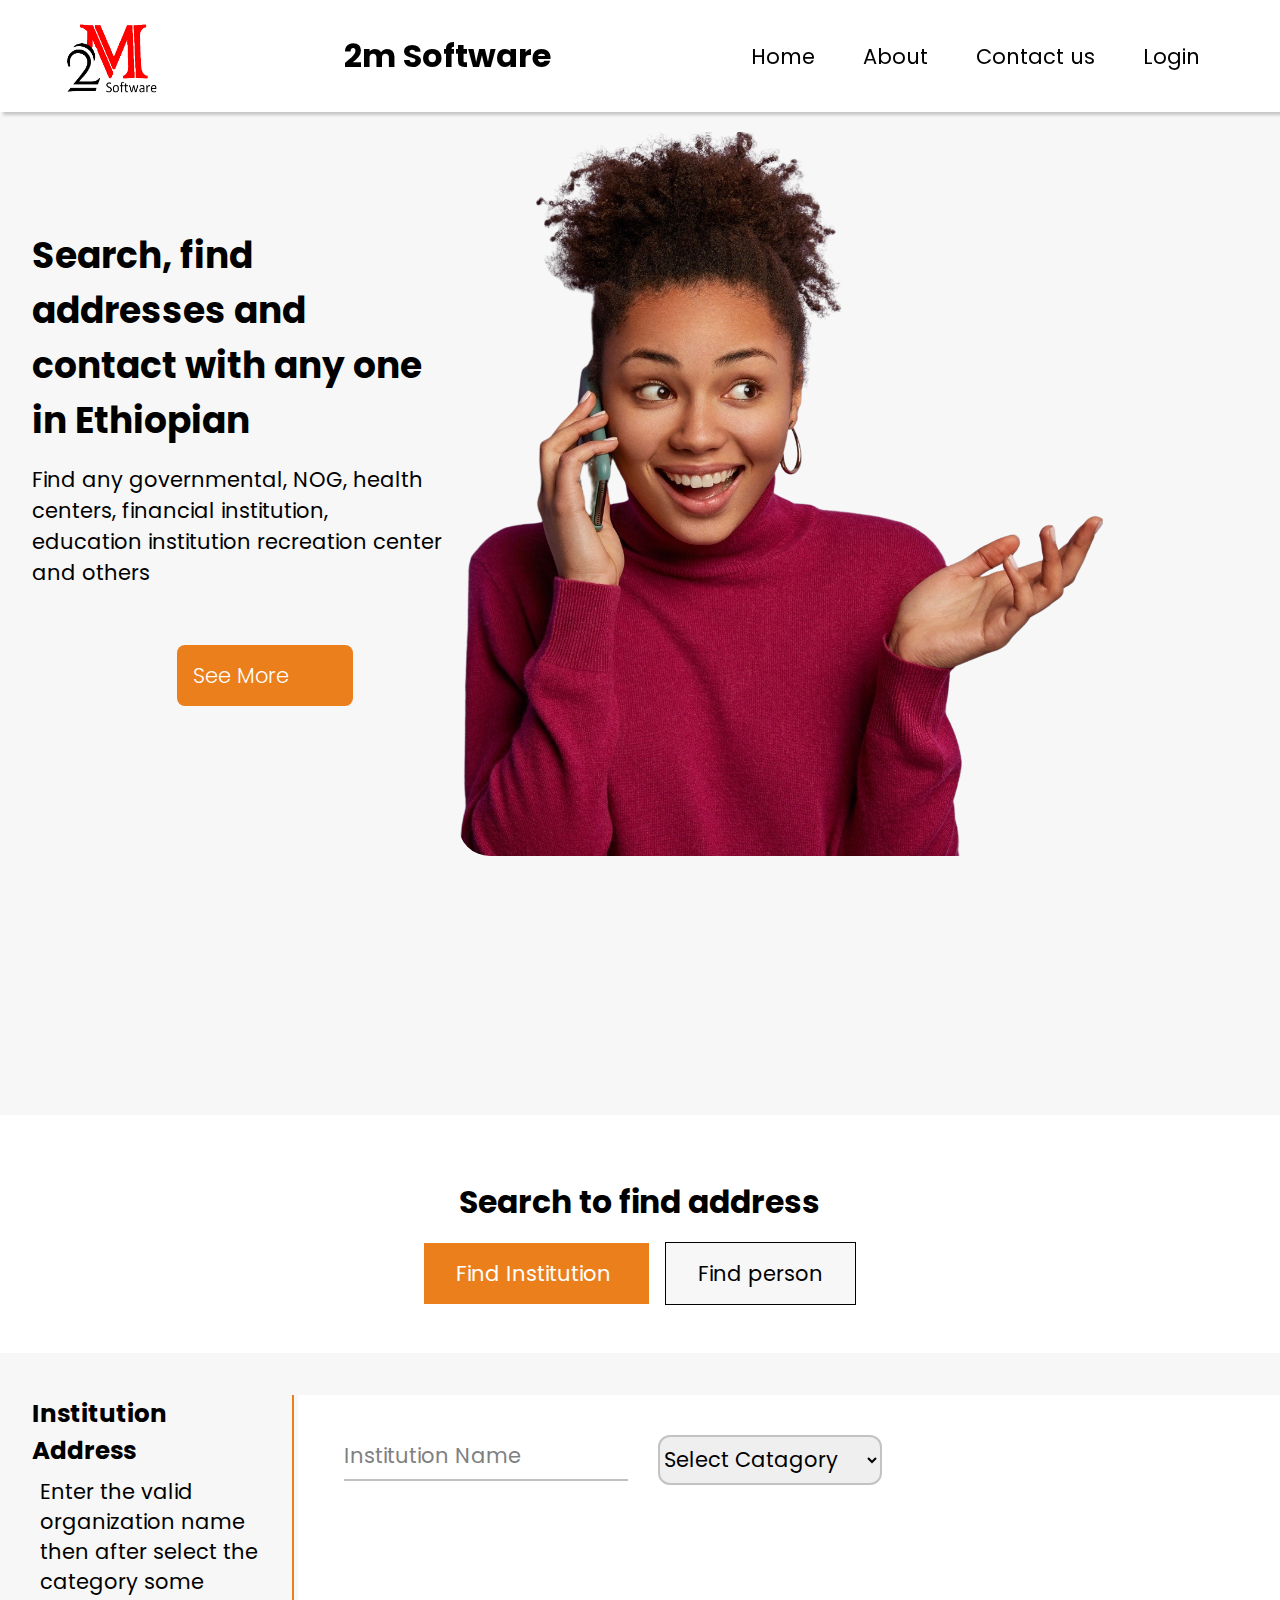
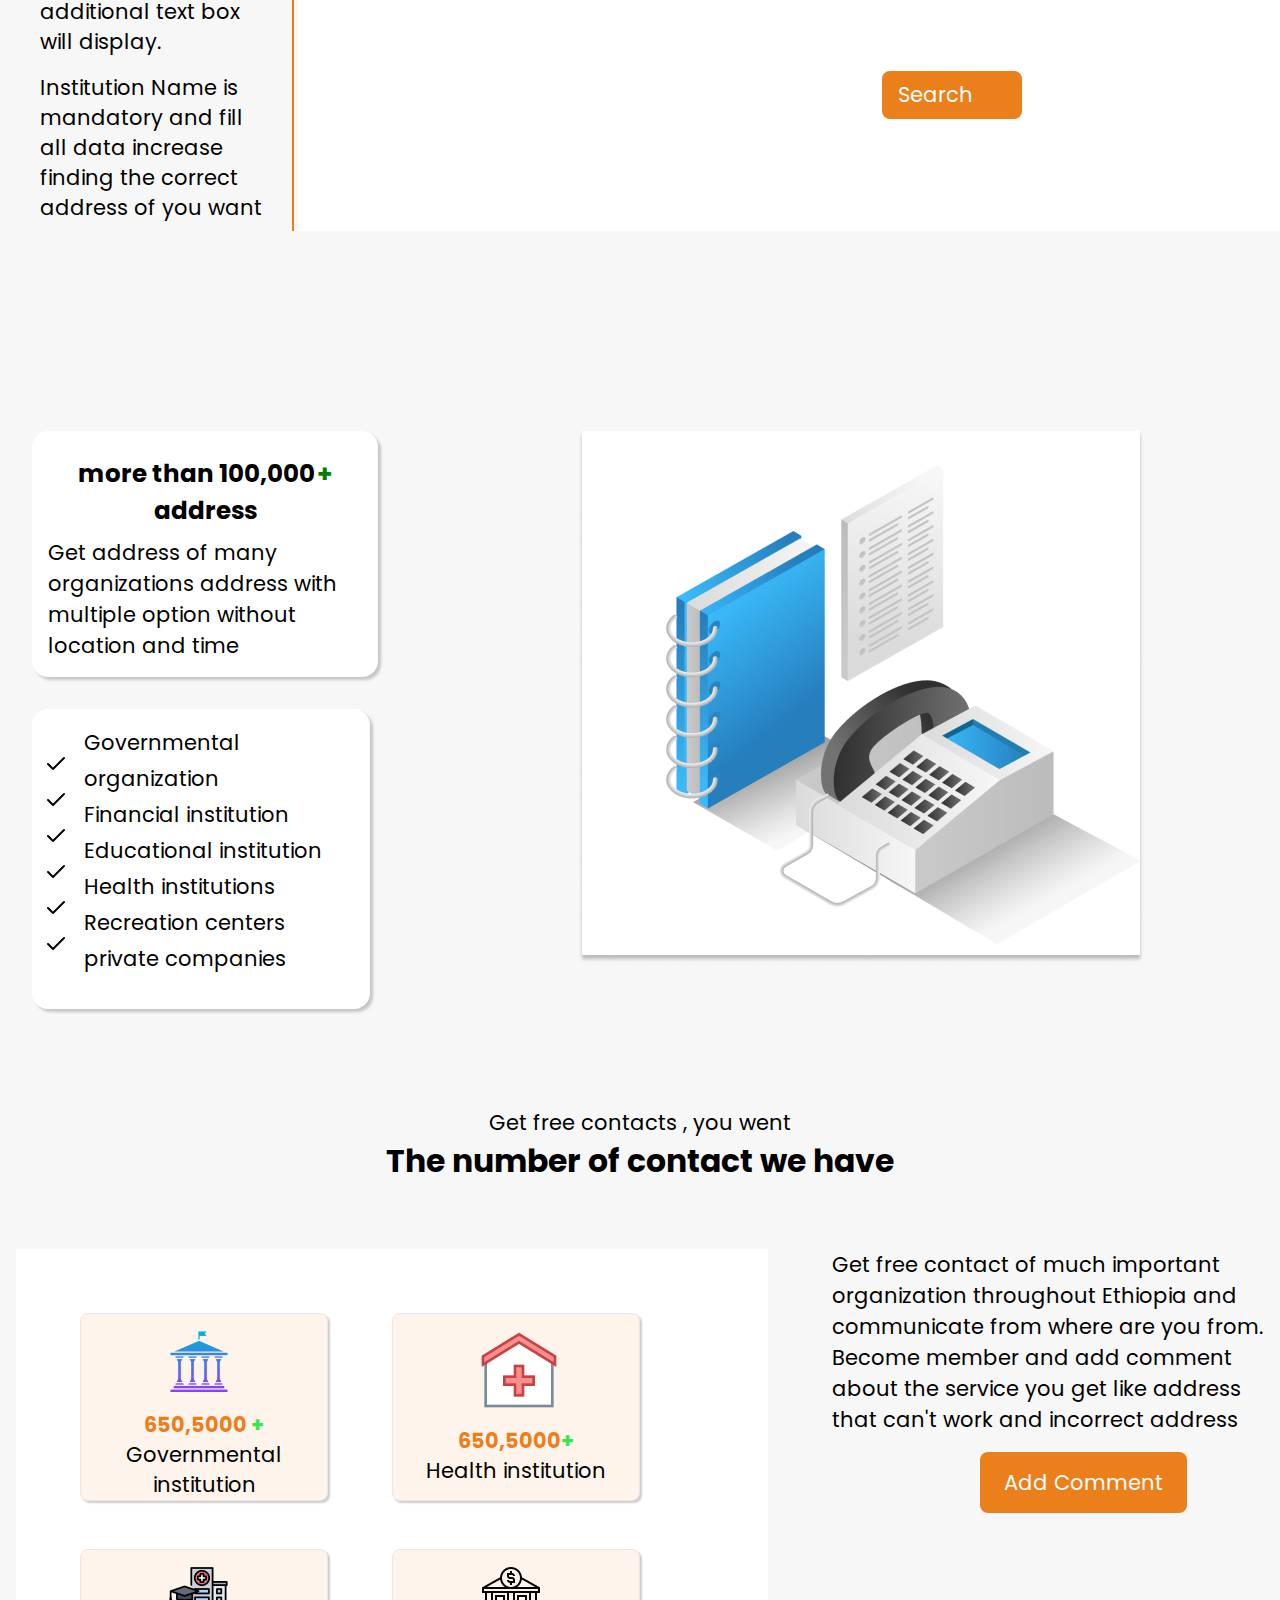
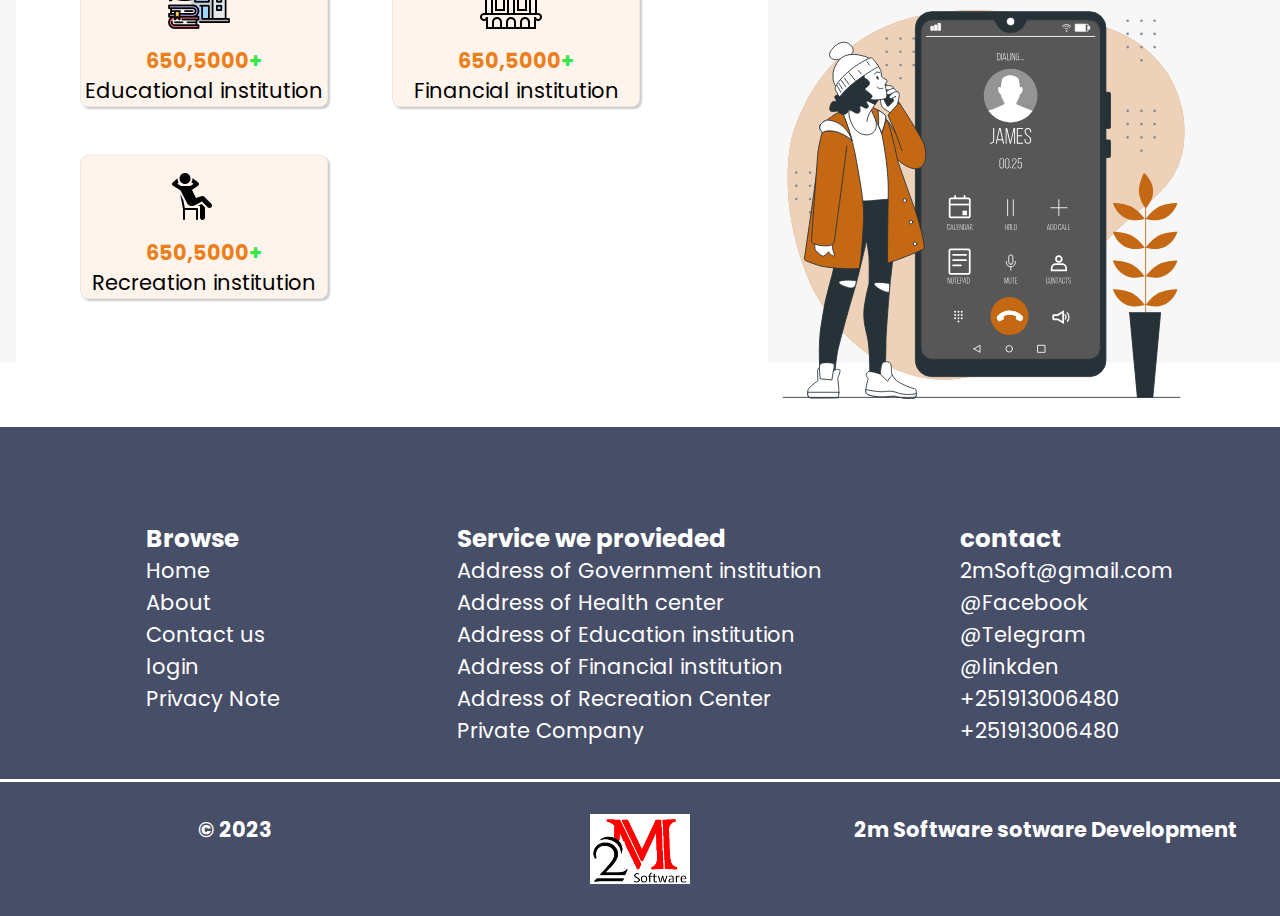
<file: index.html>
<!DOCTYPE html>
<html lang="en">
<head>
    <meta charset="UTF-8">
    <meta http-equiv="X-UA-Compatible" content="IE=edge">
    <meta name="viewport" content="width=device-width, initial-scale=1.0">
    <link rel="Stylesheet" type ="text/css" href ="CSS/style.css"/>
    <link rel="stylesheet" href="https://cdnjs.cloudflare.com/ajax/libs/font-awesome/5.15.3/css/all.min.css"/>
    <title>Index</title>
</head>
<body>
    <header>
        <img src="Image/Logo.png" alt="2m Software Logon">
        <h2>2m Software</h2>   
        
        <input type="checkbox" id="check">
        <label for="check" class="checkbtn">
          <i class="fas fa-bars"></i>
        </label>

            <ul>
                <li> <a href="index.html" >Home</a></li>
                <li> <a href="About.html" >About</a></li>
                <li> <a href="Contact.html" >Contact us</a></li>
                <li> <a href="Login.html" >Login</a></li>
            </ul>
           
    </header>
    <!--The main body of the website -->
    <main class="container">
        <dev class="Hero-text">
            <h2>Search, find addresses and contact with any one in Ethiopian</h2>
            <p>Find any governmental, NOG, health centers, financial institution,
                education institution recreation center and others</p>
            <a href="#" class="Hero-btn">See More</a>  
        </dev>
        <div class="Hero-imge">
            <img src="Image/Hero-E.png" alt="Hero Message">        
        </div>
        <div class="Search">
            <div class="sub-head">
                 <h2>Search to find address </h2> 
                 <label> <a href="#" > Find Institution</a>  </label>
                 <label class="non-active"> <a href="#" > Find person </a>  </label>
          
            </div>
            <div class="disc">
                <h3>Institution Address</h3>
                <p>Enter the valid organization name then after select the category some additional text box will display.</p>
                <p>Institution Name is mandatory and fill all data increase finding the correct address of you want </p>
    
            </div>
    
            <div class="search-form">
                <div class="wrapper">
                    <div class="input-data">
                        <input type="text" required>
                        <div class="underline"></div>
                        <label> Institution Name </label>
                    </div>
                </div>   
                 <select name="Catagory" class="catagory">
                    <option value="Select">Select Catagory </option>
                    <option value="Gov"> Governmental </option>
                    <option value="Bank"> Bank </option>
                    <option value="Edu"> Educational </option>
                    <option value="Health"> Health center </option>   
                 </select>  
                 <div class="search-btn">
                    <a href="#">Search</a>
                </div>           
            </div>
        </div>
        <!--Section 3-->
        <div class="Display-data">
            <div class="total-contact">
                <h3> more than 100,000<span>+</span> address  </h3>
                <p>Get address of many organizations address with multiple option without location and time </p>
    
            </div>
            <div class="Data-list">
               
                <div class="bullets">
                    <li> <img src="Image/check.svg" alt="calling icon"></li>
                    <li> <img src="Image/check.svg" alt="calling icon"></li>
                    <li> <img src="Image/check.svg" alt="calling icon"></li>
                    <li> <img src="Image/check.svg" alt="calling icon"></li>
                    <li> <img src="Image/check.svg" alt="calling icon"></li>
                    <li> <img src="Image/check.svg" alt="calling icon"></li>
                </div>
              
                <ul>
             
                    <li> Governmental organization </li> 
                    <li> Financial institution  </li>
                    <li> Educational institution </li>
                    <li> Health institutions </li>
                    <li> Recreation centers  </li>
                    <li> private companies </li>
                    
                </ul>
    

            </div>
        
        </div>
        <div class="Display-image">
            <img src="Image/Phone-book.png" alt="phone book">
        </div>
       

    </main>
     <!--forth section-->
     <div class="info-data">
        <div class="Contact-title">
            <p> Get free contacts , you went </p>
            <h2> The number of contact we have </h2>
        </div>
        <div class="contact-Amt">
            <div class="GI">
                <img src="Image/government.png">
                <p class="num"> 650,5000 <span>+</span></p> 
                <p> Governmental institution </p>
            </div>
            <div class="GI">
                <img src="Image/Clinic.png">
                <p class="num" > 650,5000<span>+</span></p> <p> Health institution </p> 
            </div>
            <div class="GI">
                <img src="Image/university.png">
                <p class="num" > 650,5000<span>+</span></p>
                <p> Educational institution </p>   
            </div>
            <div class="GI">
                <img src="Image/bank.png">
                <p class="num"> 650,5000<span>+</span></p> 
                <p> Financial institution  </p> 
            </div>
            <div class="GI">
                <img src="Image/Recration.png">
                <p class="num" > 650,5000<span>+</span></p> 
                <p>Recreation institution </p>
            </div>
         </div>
        <div class="contact-image">
            <p> Get free contact of much important organization throughout
                Ethiopia and communicate from where are you from.<br>
                   Become member and add comment about the service you get
                like address that can't work and incorrect address</p>
                <label> <a href="#" >Add Comment </a></label>
                <img src="Image/Calling.svg" alt="Calling information">
        </div>             
    </div>
    <!--Footer of the website -->
    <footer class="footer-container">
      <div class="f-container">
        <div class="browser">
            <h3>Browse</h3>
            <ul>
                <li> Home </li>
                <li> About  </li>
                <li> Contact us  </li>
                <li> login  </li>
                <li> Privacy Note  </li>                
            </ul>
        </div>
        <div class="Service">
            <h3>Service we provieded </h3>
            <ul>
                <li> Address of Government institution </li>
                <li> Address of Health center  </li>
                <li> Address of Education institution </li>
                <li> Address of Financial institution </li>
                <li> Address of Recreation Center  </li>
                <li> Private Company </li>
            </ul>
        </div>
        <div class="contact">
            <h3> contact </h3>
            <ul>
                <li> 2mSoft@gmail.com</li>
                <li> @Facebook</li>
                <li> @Telegram</li>
                <li> @linkden </li>
                <li> +251913006480</li>
                <li> +251913006480</li>
            </ul>
        </div>
    </div>  
    <div class="logo-container ">
        <dvi> © 2023 </dvi>
        <img src="Image/Logo.png" alt ="Logo">
        <p> 2m Software sotware Development</p>
    </div>
    </footer>
</body>
</html>
</file>
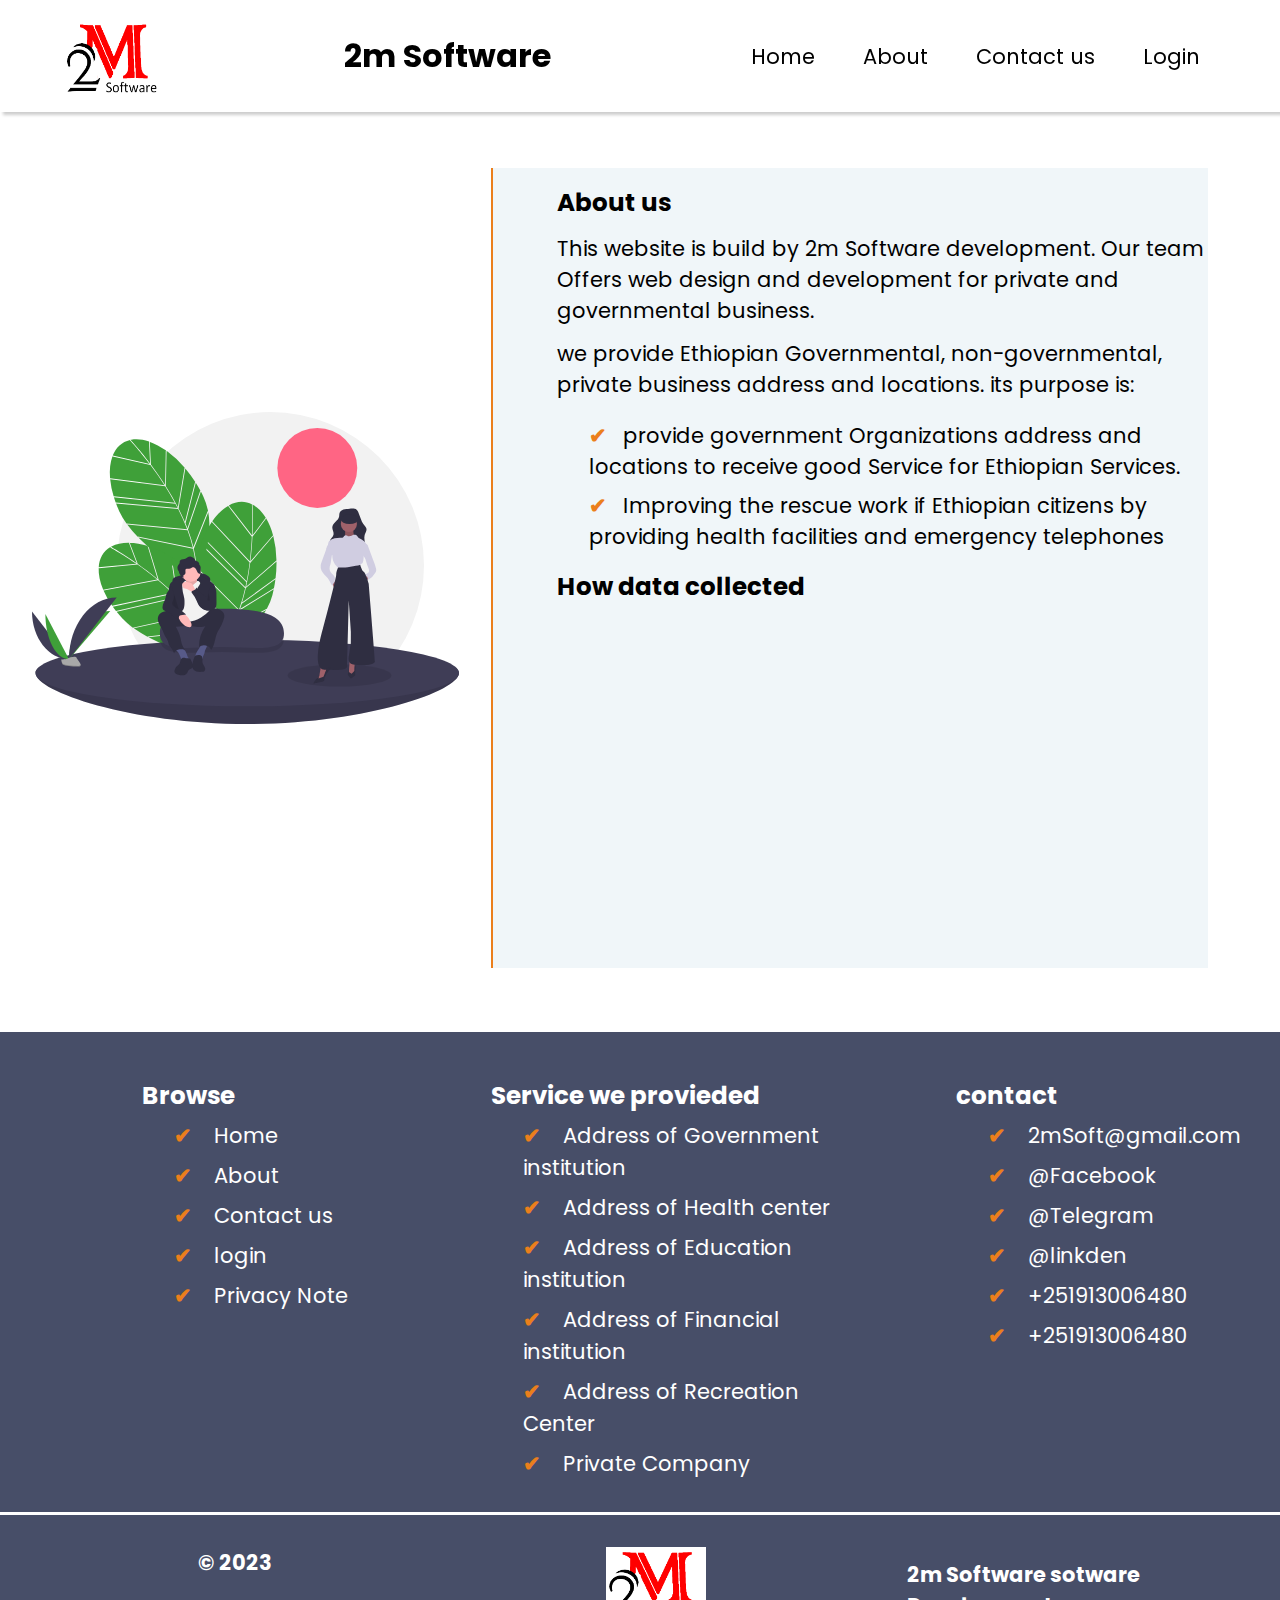
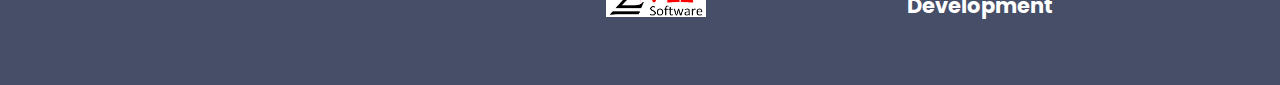
<file: About.html>
<!DOCTYPE html>
<html lang="en">
<head>
    <meta charset="UTF-8">
    <meta http-equiv="X-UA-Compatible" content="IE=edge">
    <meta name="viewport" content="width=device-width, initial-scale=1.0">
    <link rel="stylesheet" href="https://cdnjs.cloudflare.com/ajax/libs/font-awesome/5.15.3/css/all.min.css"/>
    <title>About</title>
    <link rel="stylesheet" href="CSS/A-Stayle.css">
</head>
<body>
    <header>
        <img src="Image/Logo.png" alt="2m Software Logon">
        <h2>2m Software</h2>   
        
        <input type="checkbox" id="check">
        <label for="check" class="checkbtn">
          <i class="fas fa-bars"></i>
        </label>

            <ul>
                <li> <a href="index.html" >Home</a></li>
                <li> <a href="About.html" >About</a></li>
                <li> <a href="Contact.html" >Contact us</a></li>
                <li> <a href="Login.html" >Login</a></li>
            </ul>           
    </header>
    <main class="container">
        <img src="Image/Aboute.svg" alt="About Image"> 
        <div class="about">
            <h3>About us </h3>
            <p>
                This website is build by 2m Software development. Our team Offers web design and development for private and governmental business.</p>
            <p>
                we provide Ethiopian Governmental, non-governmental, private business address and locations. its purpose is:
            </p>
                <p>
                    <li>provide government Organizations address and locations to receive good Service for Ethiopian Services.</li>
                    <li>Improving the rescue work if Ethiopian citizens by providing health facilities and emergency telephones </li>                        
              </p>  
                                
            <h3 class="Data-collect">How data collected</h3>
        </div>
         
       
        
 
     <!--Footer of the website -->
     <footer class="footer-container">
        <div class="f-container">
          <div class="browser">
              <h3>Browse</h3>
              <ul>
                  <li> Home </li>
                  <li> About  </li>
                  <li> Contact us  </li>
                  <li> login  </li>
                  <li> Privacy Note  </li>                
              </ul>
          </div>
          <div class="Service">
              <h3>Service we provieded </h3>
              <ul>
                  <li> Address of Government institution </li>
                  <li> Address of Health center  </li>
                  <li> Address of Education institution </li>
                  <li> Address of Financial institution </li>
                  <li> Address of Recreation Center  </li>
                  <li> Private Company </li>
              </ul>
          </div>
          <div class="contact">
              <h3> contact </h3>
              <ul>
                  <li> 2mSoft@gmail.com</li>
                  <li> @Facebook</li>
                  <li> @Telegram</li>
                  <li> @linkden </li>
                  <li> +251913006480</li>
                  <li> +251913006480</li>
              </ul>
          </div>
      </div>  
      <div class="logo-container ">
          <dvi> © 2023 </dvi>
          <img src="Image/Logo.png" alt ="Logo">
          <p> 2m Software sotware Development</p>
      </div>
      </footer>
    </main>
</body>
</html>
</file>
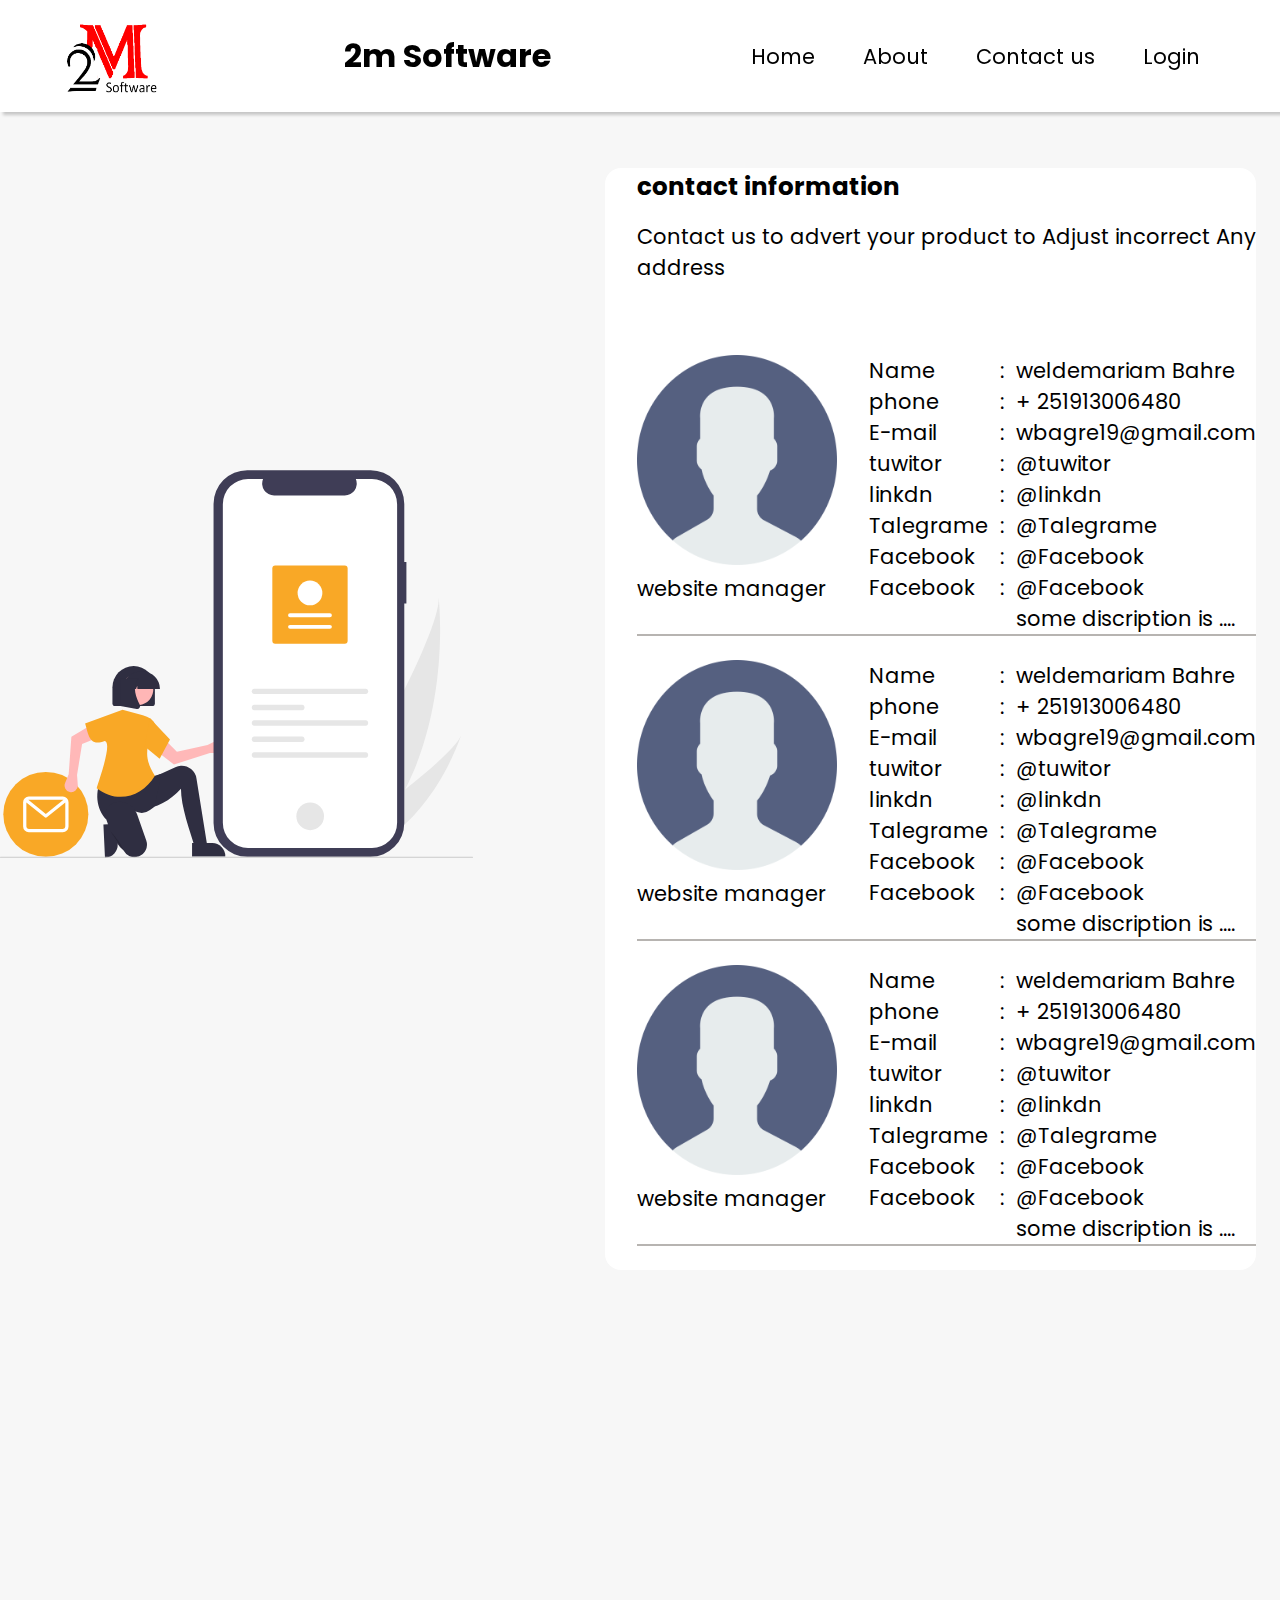
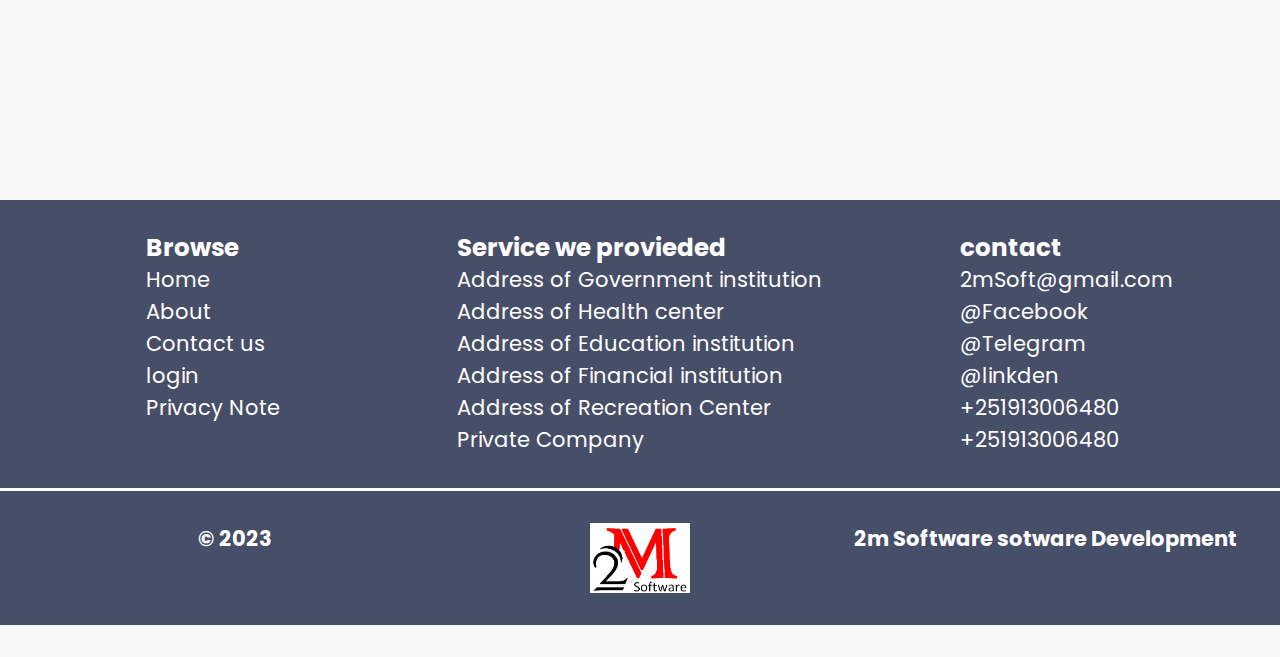
<file: Contact.html>
<!DOCTYPE html>
<html lang="en">
<head>
    <meta charset="UTF-8">
    <meta http-equiv="X-UA-Compatible" content="IE=edge">
    <meta name="viewport" content="width=device-width, initial-scale=1.0">
    <link rel="stylesheet" href="https://cdnjs.cloudflare.com/ajax/libs/font-awesome/5.15.3/css/all.min.css"/>
    <title> Contact us </title>
    <link rel="stylesheet" href="CSS/C-Stayle.css">
</head>
<body>
    <header>
        <img src="Image/Logo.png" alt="2m Software Logon">
        <h2>2m Software</h2>   
        
        <input type="checkbox" id="check">
        <label for="check" class="checkbtn">
          <i class="fas fa-bars"></i>
        </label>

            <ul>
                <li> <a href="index.html" >Home</a></li>
                <li> <a href="About.html" >About</a></li>
                <li> <a href="Contact.html" >Contact us</a></li>
                <li> <a href="Login.html" >Login</a></li>
            </ul>           
    </header>
    <main class="container">
        <img src="Image/Contact.svg" alt="Contact us image">
        <div class="contact-info">
            <div class="title">
                <h3> contact information</h3>
                <p> Contact us to advert your product to Adjust incorrect Any address </p>
            </div>
            <div class="Text-container">
                <div class="image-data">
                    <img src="Image/user.png" alt="User photo">
                    <p> website manager</p>
                </div>         
             
                <div class="address">
                    <li>Name </li>
                    <li>phone </li>
                    <li>E-mail </li>
                    <li>tuwitor </li>
                    <li>linkdn  </li>
                    <li>Talegrame </li>
                    <li>Facebook </li>
                    <li>Facebook </li>           
                </div>
                <div class="address-tage">
                    <li>: </li>
                    <li>: </li>
                    <li>: </li>
                    <li>: </li>
                    <li>: </li>
                    <li>: </li>
                    <li>: </li>
                    <li>: </li>           
                </div>
                <div class="Address-Data">
                    <li>weldemariam Bahre </li>
                    <li>+ 251913006480 </li>
                    <li>wbagre19@gmail.com </li>
                    <li>@tuwitor </li>
                    <li>@linkdn  </li>
                    <li>@Talegrame </li>
                    <li>@Facebook </li>
                    <li>@Facebook </li>   
                    <p> some discription is ....</p>           
                </div>

            </div>
            <div class="Text-container">
               
                
                <div class="image-data">
                    <img src="Image/user.png" alt="User photo">
                    <p> website manager</p>
                </div>         
             
                <div class="address">
                    <li>Name </li>
                    <li>phone </li>
                    <li>E-mail </li>
                    <li>tuwitor </li>
                    <li>linkdn  </li>
                    <li>Talegrame </li>
                    <li>Facebook </li>
                    <li>Facebook </li>           
                </div>
                <div class="address-tage">
                    <li>: </li>
                    <li>: </li>
                    <li>: </li>
                    <li>: </li>
                    <li>: </li>
                    <li>: </li>
                    <li>: </li>
                    <li>: </li>           
                </div>
                <div class="Address-Data">
                    <li>weldemariam Bahre </li>
                    <li>+ 251913006480 </li>
                    <li>wbagre19@gmail.com </li>
                    <li>@tuwitor </li>
                    <li>@linkdn  </li>
                    <li>@Talegrame </li>
                    <li>@Facebook </li>
                    <li>@Facebook </li>   
                    <p> some discription is ....</p>           
                </div>

            </div>
            <div class="Text-container">
                <div class="image-data">
                    <img src="Image/user.png" alt="User photo">
                    <p> website manager</p>
                </div>         
             
                <div class="address">
                    <li>Name </li>
                    <li>phone </li>
                    <li>E-mail </li>
                    <li>tuwitor </li>
                    <li>linkdn  </li>
                    <li>Talegrame </li>
                    <li>Facebook </li>
                    <li>Facebook </li>           
                </div>
                <div class="address-tage">
                    <li>: </li>
                    <li>: </li>
                    <li>: </li>
                    <li>: </li>
                    <li>: </li>
                    <li>: </li>
                    <li>: </li>
                    <li>: </li>           
                </div>
                <div class="Address-Data">
                    <li>weldemariam Bahre </li>
                    <li>+ 251913006480 </li>
                    <li>wbagre19@gmail.com </li>
                    <li>@tuwitor </li>
                    <li>@linkdn  </li>
                    <li>@Talegrame </li>
                    <li>@Facebook </li>
                    <li>@Facebook </li>   
                    <p> some discription is ....</p>           
                </div>

            </div>
           
        </div>
    
    </main>
     <!--Footer of the website -->
     <footer class="footer-container">
        <div class="f-container">
          <div class="browser">
              <h3>Browse</h3>
              <ul>
                  <li> Home </li>
                  <li> About  </li>
                  <li> Contact us  </li>
                  <li> login  </li>
                  <li> Privacy Note  </li>                
              </ul>
          </div>
          <div class="Service">
              <h3>Service we provieded </h3>
              <ul>
                  <li> Address of Government institution </li>
                  <li> Address of Health center  </li>
                  <li> Address of Education institution </li>
                  <li> Address of Financial institution </li>
                  <li> Address of Recreation Center  </li>
                  <li> Private Company </li>
              </ul>
          </div>
          <div class="contact">
              <h3> contact </h3>
              <ul>
                  <li> 2mSoft@gmail.com</li>
                  <li> @Facebook</li>
                  <li> @Telegram</li>
                  <li> @linkden </li>
                  <li> +251913006480</li>
                  <li> +251913006480</li>
              </ul>
          </div>
      </div>  
      <div class="logo-container ">
          <dvi> © 2023 </dvi>
          <img src="Image/Logo.png" alt ="Logo">
          <p> 2m Software sotware Development</p>
      </div>
      </footer>
</body>
</html>
</file>
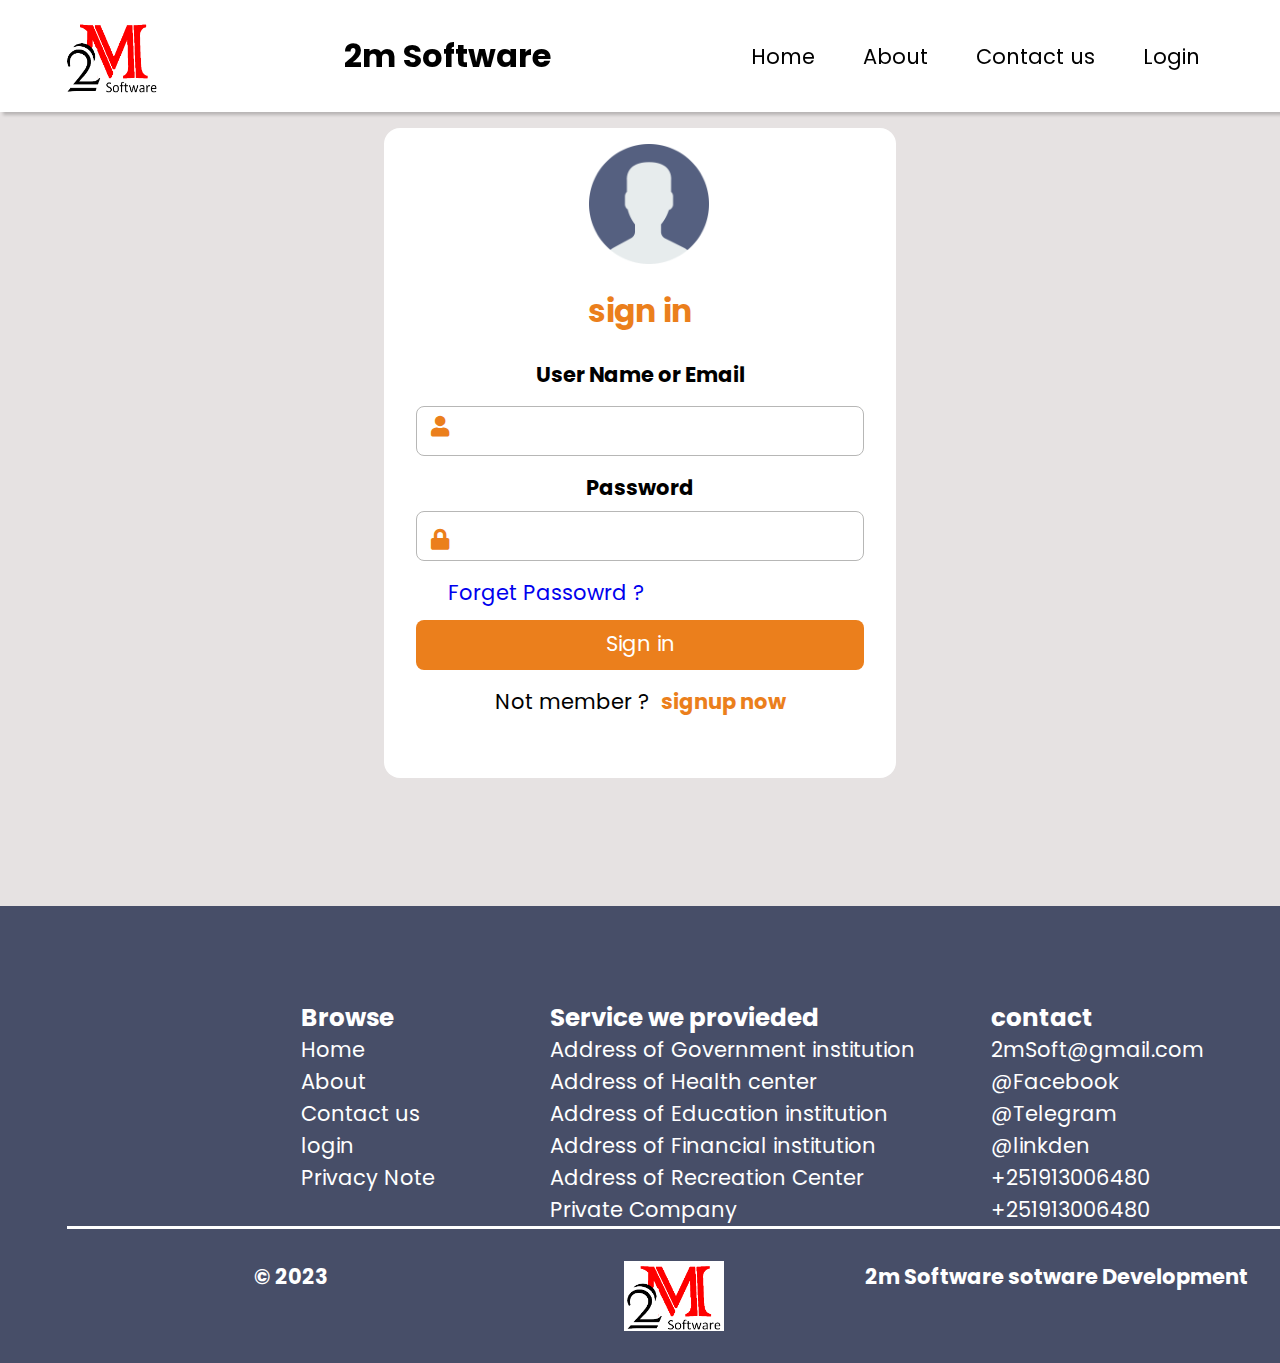
<file: Login.html>
<!DOCTYPE html>
<html lang="en">
<head>
    <meta charset="UTF-8">
    <meta http-equiv="X-UA-Compatible" content="IE=edge">
    <meta name="viewport" content="width=device-width, initial-scale=1.0">
    <link rel="stylesheet" href="https://cdnjs.cloudflare.com/ajax/libs/font-awesome/5.15.3/css/all.min.css"/>

    <title> Login </title>
    <link rel="stylesheet" href="CSS/L-Stayle.css">
</head>
<body>
    <header>
        <img src="Image/Logo.png" alt="2m Software Logon">
        <h2>2m Software</h2>   
        
        <input type="checkbox" id="check">
        <label for="check" class="checkbtn">
          <i class="fas fa-bars"></i>
        </label>
            <ul>
                <li> <a href="index.html" >Home</a></li>
                <li> <a href="About.html" >About</a></li>
                <li> <a href="Contact.html" >Contact us</a></li>
                <li> <a href="Login.html" >Login</a></li>
            </ul>           
    </header>
    <main class="container">
        <div class="login-form">
            <img src="Image/user.png" alt="">
        <h2>sign in</h2>
        <div class="username">
            <p><label for="User-Name"> User Name or Email </label></p>
            <input type="text" name="User-name" id="user-name">
            <i class="icon fas fa-user"></i>
            <i class="fas fa-exclamat"></i>
        </div>
        <div class="pass">
            <p><label for="User-Name"> Password  </label></p>
            <input type="password" name="Password" id="Password">
            <i class="icon fas fa-lock"></i>
        </div>
        <div class="forget-pass">
            <a href="#" class="forget"> Forget Passowrd ?</a>
        </div>
        
        <div class="login-btn">
            <a href="#" class="lognbtn">  Sign in      </a>
        </div>   
        <div class="sign-up">
            Not member ? <a href="Sing-up.html"> signup now </a>
        </div>     
    </div>
        
    </main>
     <!--Footer of the website -->
     <footer class="footer-container">
        <div class="f-container">
          <div class="browser">
              <h3>Browse</h3>
              <ul>
                  <li> Home </li>
                  <li> About  </li>
                  <li> Contact us  </li>
                  <li> login  </li>
                  <li> Privacy Note  </li>                
              </ul>
          </div>
          <div class="Service">
              <h3>Service we provieded </h3>
              <ul>
                  <li> Address of Government institution </li>
                  <li> Address of Health center  </li>
                  <li> Address of Education institution </li>
                  <li> Address of Financial institution </li>
                  <li> Address of Recreation Center  </li>
                  <li> Private Company </li>
              </ul>
          </div>
          <div class="contact">
              <h3> contact </h3>
              <ul>
                  <li> 2mSoft@gmail.com</li>
                  <li> @Facebook</li>
                  <li> @Telegram</li>
                  <li> @linkden </li>
                  <li> +251913006480</li>
                  <li> +251913006480</li>
              </ul>
          </div>
      </div>  
      <div class="logo-container ">
          <dvi> © 2023 </dvi>
          <img src="Image/Logo.png" alt ="Logo">
          <p> 2m Software sotware Development</p>
      </div>
      </footer>
</body>
</html>
</file>
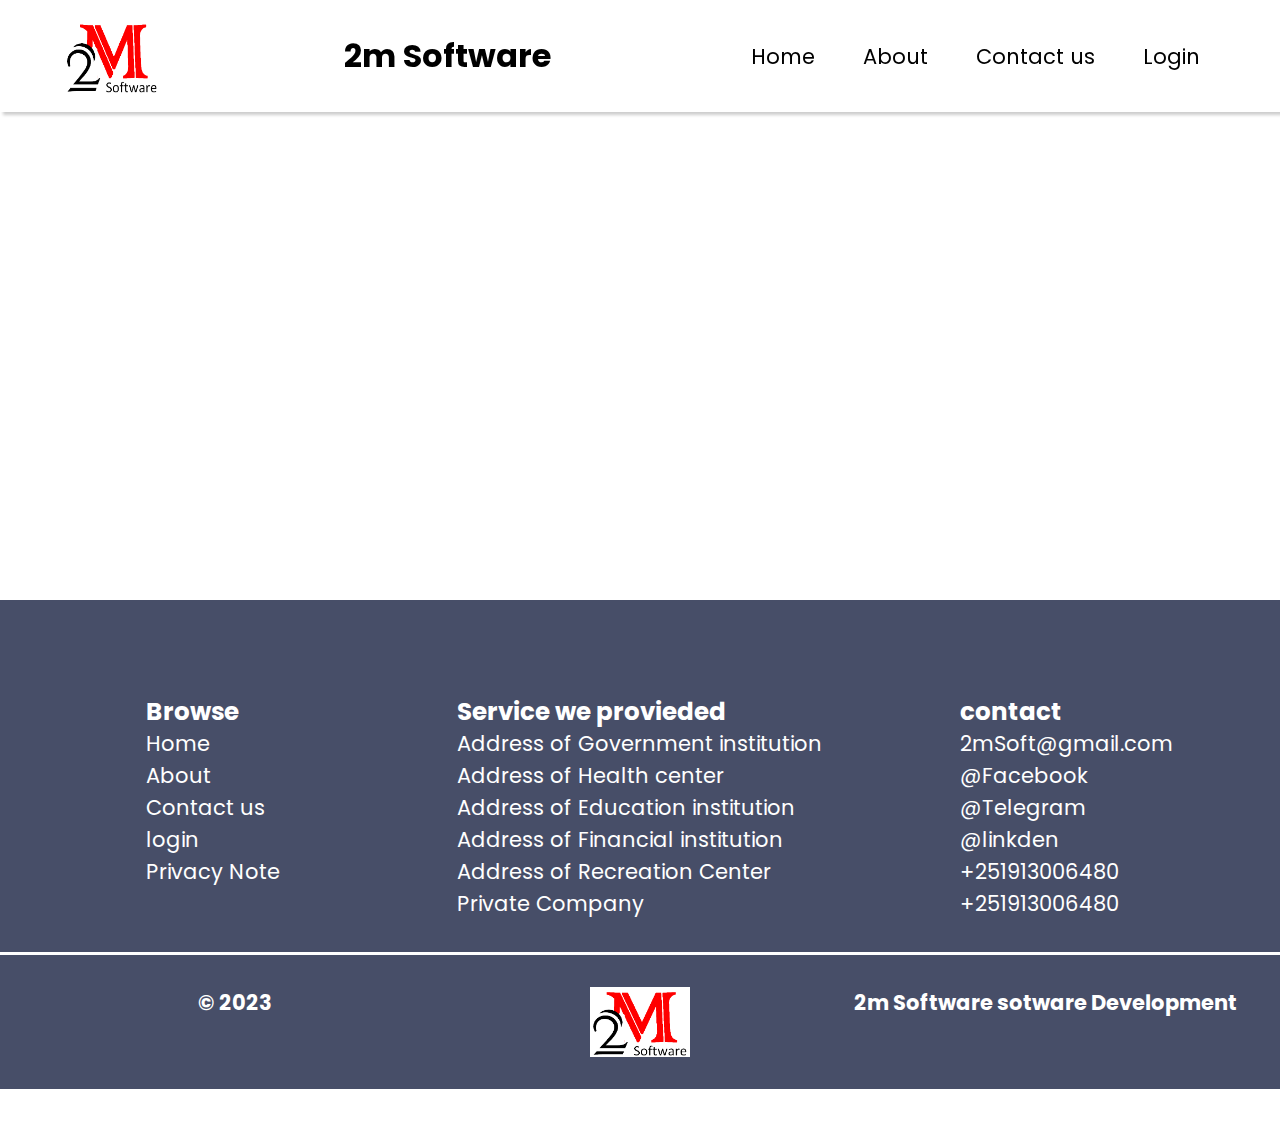
<file: Register.html>
<!DOCTYPE html>
<html lang="en">
<head>
    <meta charset="UTF-8">
    <meta http-equiv="X-UA-Compatible" content="IE=edge">
    <meta name="viewport" content="width=device-width, initial-scale=1.0">
    <link rel="stylesheet" href="https://cdnjs.cloudflare.com/ajax/libs/font-awesome/5.15.3/css/all.min.css"/>
    <title>Registration</title>
    <link rel="stylesheet" href="CSS/R-Stayle.css">
</head>
<body>
    <header>
        <img src="/Image/Logo.png" alt="2m Software Logon">
        <h2>2m Software</h2>   
        
        <input type="checkbox" id="check">
        <label for="check" class="checkbtn">
          <i class="fas fa-bars"></i>
        </label>

            <ul>
                <li> <a href="Index.html" >Home</a></li>
                <li> <a href="About.html" >About</a></li>
                <li> <a href="Contact.html" >Contact us</a></li>
                <li> <a href="Login.html" >Login</a></li>
            </ul>           
    </header>
    <main class="container">

    </main>
     <!--Footer of the website -->
     <footer class="footer-container">
        <div class="f-container">
          <div class="browser">
              <h3>Browse</h3>
              <ul>
                  <li> Home </li>
                  <li> About  </li>
                  <li> Contact us  </li>
                  <li> login  </li>
                  <li> Privacy Note  </li>                
              </ul>
          </div>
          <div class="Service">
              <h3>Service we provieded </h3>
              <ul>
                  <li> Address of Government institution </li>
                  <li> Address of Health center  </li>
                  <li> Address of Education institution </li>
                  <li> Address of Financial institution </li>
                  <li> Address of Recreation Center  </li>
                  <li> Private Company </li>
              </ul>
          </div>
          <div class="contact">
              <h3> contact </h3>
              <ul>
                  <li> 2mSoft@gmail.com</li>
                  <li> @Facebook</li>
                  <li> @Telegram</li>
                  <li> @linkden </li>
                  <li> +251913006480</li>
                  <li> +251913006480</li>
              </ul>
          </div>
      </div>  
      <div class="logo-container ">
          <dvi> © 2023 </dvi>
          <img src="/Image/Logo.png" alt ="Logo">
          <p> 2m Software sotware Development</p>
      </div>
      </footer>
</body>
</html>
</file>
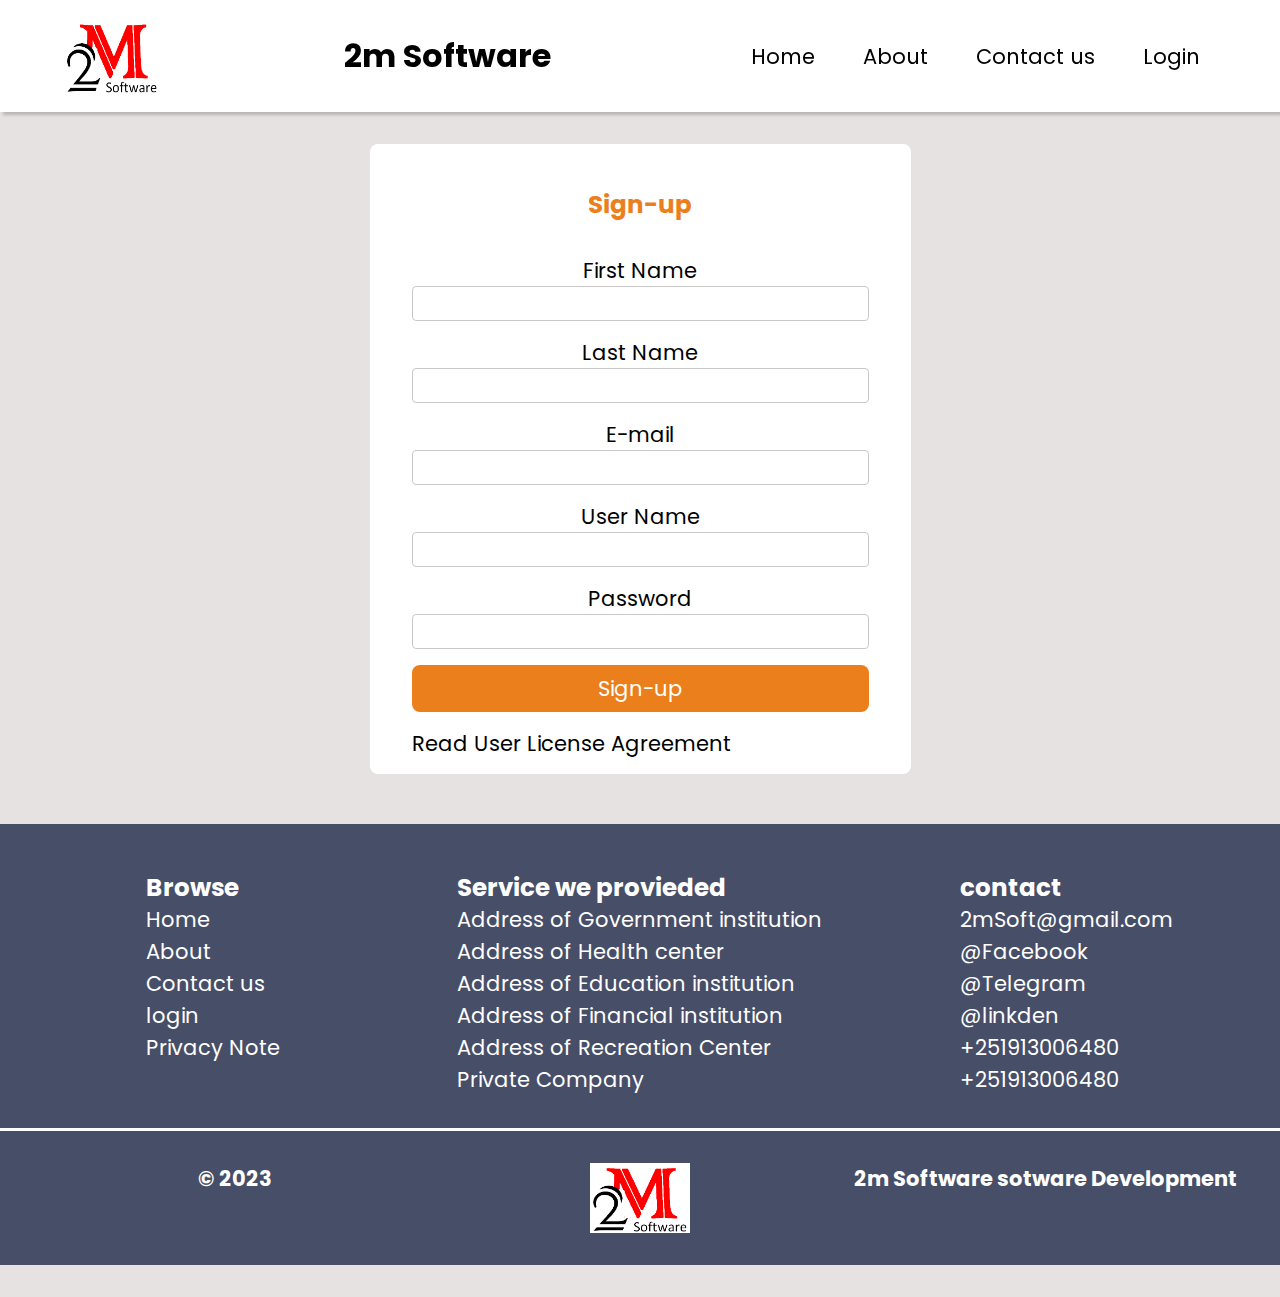
<file: Sing-up.html>
<!DOCTYPE html>
<html lang="en">
<head>
    <meta charset="UTF-8">
    <meta http-equiv="X-UA-Compatible" content="IE=edge">
    <meta name="viewport" content="width=device-width, initial-scale=1.0">
    <link rel="stylesheet" href="https://cdnjs.cloudflare.com/ajax/libs/font-awesome/5.15.3/css/all.min.css"/>
    <title> Sign-up </title>
    <link rel="stylesheet" href="CSS/Sp-Stayle.css">
   
</head>
<body>
    <header>
        <img src="Image/Logo.png" alt="2m Software Logon">
        <h2>2m Software</h2>   
        
        <input type="checkbox" id="check">
        <label for="check" class="checkbtn">
          <i class="fas fa-bars"></i>
        </label>

            <ul>
                <li> <a href="index.html" >Home</a></li>
                <li> <a href="About.html" >About</a></li>
                <li> <a href="Contact.html" >Contact us</a></li>
                <li> <a href="Login.html" >Login</a></li>
            </ul>           
    </header>
    <main class="container">
        <div class="signup-form">
            <h3> Sign-up </h3>
            <div class="text-area">
                <p> First Name </p>
                <input type="text" name="FName" id="FName">
                <p>Last Name </p>
                <input type="text" name="LName" id="LName">               
                <p>E-mail</p>
                <input type="text" name="E-mail" id="E-mail">
                <p>User Name</p>                
                <input type="text" name="User" id="User">
                <p>Password</p>
                <input type="password" name="Password" id="password">
            </div>
            <div class="Register"><a href="#">Sign-up</a> </div>
            <div class="Agreement">
                <a href="#">Read User License Agreement</a>
            
            </div>
           
        </div>

    </main>
     <!--Footer of the website -->
     <footer class="footer-container">
        <div class="f-container">
          <div class="browser">
              <h3>Browse</h3>
              <ul>
                  <li> Home </li>
                  <li> About  </li>
                  <li> Contact us  </li>
                  <li> login  </li>
                  <li> Privacy Note  </li>                
              </ul>
          </div>
          <div class="Service">
              <h3>Service we provieded </h3>
              <ul>
                  <li> Address of Government institution </li>
                  <li> Address of Health center  </li>
                  <li> Address of Education institution </li>
                  <li> Address of Financial institution </li>
                  <li> Address of Recreation Center  </li>
                  <li> Private Company </li>
              </ul>
          </div>
          <div class="contact">
              <h3> contact </h3>
              <ul>
                  <li> 2mSoft@gmail.com</li>
                  <li> @Facebook</li>
                  <li> @Telegram</li>
                  <li> @linkden </li>
                  <li> +251913006480</li>
                  <li> +251913006480</li>
              </ul>
          </div>
      </div>  
      <div class="logo-container ">
          <dvi> © 2023 </dvi>
          <img src="Image/Logo.png" alt ="Logo">
          <p> 2m Software sotware Development</p>
      </div>
      </footer>
</body>
</html>
</file>
<file: CSS/style.css>
@import url('https://fonts.googleapis.com/css2?family=Poppins:wght@200;400;500;600;800&family=VT323&display=swap');
*{
    margin: 0;
    padding: 0;
    list-style-type: none;
    text-decoration: none;
    outline: none;
    box-sizing: border-box;
}
body {
    font-family:"Poppins";
    font-size: 21px;
    background-color: #fff;   
    width: 100%;
}
header {
    position: fixed;
    display: flex;
    top: 0;
    right: 0;
    align-items: center;
    justify-content: space-between;
    z-index: 100;
    width: 100%;
    height: 112px;
    background-color: #fff;
    box-shadow:3px 3px 3px rgba(0, 0, 0, 0.2);
}
header img{

    height: 75px;
    width: 96px;
    align-items: center;
    margin-left: 64px;
}
header ul {
    display: flex;
    align-items: center;
    margin-right: 64px;
    gap:16px;
}
header ul li a {
    color: black;
    text-decoration: none;
    padding: 8px 16px;
  }
  a:hover, a.active{
    font-weight: bold;
    font-size: 1.1rem;
    transform: 5s;
    color:chocolate
  }
  header h2 {
    font-size: 32px;
    font-weight: bold;
    margin:0 48px
  }
  .checkbtn{
    font-size: 30px;
    color: black;
    float: right;
    line-height: 112px;
    margin-left: 40px;    
    cursor: pointer;
    margin: 0 48px;
    display: none;
}
 #check{
   display: none;
}
/* the main page*/
.container{
  width: 100%;
  display: grid;
  grid-template-columns: 1fr 1fr;
  background-color: #f7f7f7;
}
.Hero-imge{
  margin-top: 116px;
 margin-right: 32px;

 
}
.Hero-imge img {
  margin: 16px;
  border-radius: 32px;
  height:90%;
  width: 80%;

}
.Hero-text h2{
  margin-top: 228px;
  padding-left: 32px;
  font-size: 36px;
}
.Hero-text p{
  margin-top: 16px;
  margin-bottom: 72px;
  padding-left: 32px;
}
.Hero-text a.Hero-btn{ 
  padding: 16px  64px 16px 16px;
  background-color: #EB7F1C;
  border-radius: 8px;
  color: #fff;
  margin-left: 40%;
  font-weight: bold;
  justify-items: end;
  font-weight: 300;
  font-family: "Poppins";
}

.Search{
  margin-top: 16px;
  padding-top: 136px;
  grid-column: span 2;
  display: grid;
  grid-template-columns: 1fr 1.3fr 2fr;
  margin-bottom: 64px;
}
.Search .sub-head{
  grid-column: span 3;
  text-align: center;
  margin: 42px 0;
  background-color: #fff;
  padding: 64px;

}
.sub-head h2{
  font: 32px;
  margin-bottom: 32px;
}
.sub-head label{
  text-decoration: none;
  margin: 8px;
  padding: 16px 32px ;
  background-color: #EB7F1C;
  color: #fff;

}
.sub-head label a{
  color: #fff;
}
.sub-head .non-active {
  background-color: #f7f7f7;
  border: 1px solid #020202;

}
.sub-head .non-active a{
  color: black;
}
.disc{
   margin-left: 32px;
   margin-right: 4px;
   border-right: 2px #EB7F1C solid;
   padding-right: 16px;
}
.disc p {
  padding: 8px;
  line-height: 30px;

}
.search-form{
  padding: 16px;
  background-color: #fff;
  grid-column: span 2;
  display: flex;

}
/* For Text box or text field forming */
.wrapper{
  width: 344px;
  background: #fff;
  padding: 30px;  
}
.wrapper .input-data {
  height: 40px;
  width: 100%;
  position: relative;
}
.wrapper .input-data input {
  height: 100%;
  width: 100%;
  border: none;
  border-bottom: 2px solid silver;
  font-size: 21px;
  font-family: "Poppins";
}
.input-data input:focus ~ label ,
.input-data input:valid ~ label{
 transform: translateY(-30px);
  font-size: 18px;
  color: #4158d0;
}
.wrapper .input-data label{
  position: absolute;
  bottom: 10px;
  left: 0;
  color: grey;
  pointer-events: none;
  transition: all 0.3s ease;  
}
.wrapper .input-data .underline {
  position: absolute;
  bottom: 0px;
  height: 2px;
  width: 100%;
  
}
.input-data .underline::before{
  position: absolute;
  content: "";
  height: 100%;
  width: 100%;
  background:#4158d0;
  transform: scaleX(0);
  transition: all 0.3s ease; 
}
.input-data input:focus ~ .underline::before ,
.input-data input:valid ~ .underline::before{
 transform: scaleX(1);
}
.catagory {
  margin-top: 24px;
  width: 224px;
  height: 50px; 
  font-size: 21px;
  border-radius: 12px;
  border: #c4c2c2 2px solid;
  font-family: "Poppins";
}
.search-btn{
  padding: 8px 16px;  
  background-color: #EB7F1C;
  height: 48px;
  width: 140px;
  border-radius: 8px;
  margin-top: 260px;
  }
.search-btn a {
  color: #fff;  
}
/* Section form of data  */
.Display-data {
  padding-top: 136px;
  margin-bottom: 64px;
  margin-left: 32px;
}
.Display-data .total-contact{
  padding: 16px;
  border-radius: 16px;
  margin-bottom: 32px;
  margin-right: 64px;
  background-color: #fff;
  box-shadow: 3px 3px 3px rgba(0, 0, 0, 0.2);
}
.Display-data .total-contact h3 {
  text-align: center;
  padding: 8px;
}
.Display-data .total-contact span{
  color: green;
  padding-left: 2px;
  line-height: 30px;
}
.Data-list{
  border-radius: 16px;
  line-height: 36px;
  align-items: center;
  margin-right: 72px;
  background-color: #fff;
  box-shadow: 3px 3px 3px rgba(0, 0, 0, 0.2);
  display: flex;
}
.Data-list ul {
  padding-top: 16px;
  padding-left: 16px;
  padding-bottom: 32px;
}
.Data-list ul h4 {
  padding-left: 16px;
  padding-top: 32px;
  
}
.bullets li{
  padding-left: 12px;
}
.bullets li img{
  height: 24px;
  width: 24px;
  fill:#EB7F1C;
  
}
.Display-image{
  margin:136px
}
.info-data{
  background-color: #f7f7f7;
  display: grid;
  grid-template-columns: 2fr 1fr 2fr;
  margin-bottom: 64px;
}
.Contact-title{
  grid-column: span 3;
  text-align: center;
  margin-bottom: 64px;
}
.contact-Amt{
  grid-column: span 2;
  margin-left:16px;
  line-height: 30px;
  background-color: #fff;
  display: grid;
  grid-template-columns: 1fr 1fr; 
 row-gap: 48px;
}
.contact-Amt .GI {  

  border-radius: 8px;
  padding-top: 16px; 
  margin-right: 64px;
  background-color: #FFF4EB;
  box-shadow: 2px 2px 2px rgba(0, 0, 0, 0.2);
  border: 1px solid rgb(235, 231, 231);
  
}
.contact-Amt .GI img{
  margin-left: 35%;
  margin-bottom: 8px;
}
.contact-Amt .GI p  {
  text-align: center;
}
.contact-Amt .GI  p span {
  color:#38E54D;
  font-weight: bold;  
}
.contact-Amt .GI .num{
  color: #EB7F1C;
  font-weight: bold;
  font-size: 1.3rem;
}

.contact-image{
color :black;

}
.contact-image img{
  height: 85%;
  width: 85%;
}
.contact-image p {
  padding-left: 64px;
  padding-bottom: 32px;
}
.contact-image label {
  padding: 16px 24px ;
  background-color: #EB7F1C;
  justify-content: right;
  margin-left: 212px;
  border-radius: 8px;
}
.contact-image label a
{
  color: #fff; 
}
.contact-Amt{
  padding: 64px;
  line-height: 30px;
}
.contact-Amt p {
line-height: 30px;
}
/* Footer contents */
.footer-container{

  background-color: #474E68;
}
.f-container{
padding-top: 96px;
  line-height: 32px;
  display: grid;
  grid-template-columns: 1fr 1fr 1fr;
 justify-items: center;
 color: #fff;
 
}
.browser h3:hover{
  color: #EB7F1C;
  font-weight: bold;
  transform: 5s;
}

.browser ul li:hover {
  color: #EB7F1C;
  font-weight: bold;
  transform: 5s;
}
.logo-container{
  display: grid;
  grid-template-columns: 1fr 1fr 1fr;
  margin-top: 32px;
  border-top: #fff 3px solid;
  padding: 32px;
  justify-items: center;
  color: #fff;
  font-weight: bold;
  
}
/*.f-container */
.logo-container img{
  width: 100px;
  height: 70px;
}
  @media (max-width:1010px){
    header img{
        display: none;
       
    }

  }
  @media (max-width:864px)
  {
    .checkbtn{
        display: block;
       
      }
      ul{
      
        position: fixed;
        width: 280px;
        height: 50vh;
        background: #E8C8AB;
        top: 115px;
        right: -100%;
        text-align: center;
        transition: all .5s;
        border: 1px rgba(172, 169, 169) solid;
       border-radius: 0 0 16px 16px;
       z-index: 1028;
        
      }
      header ul{
        display: block;
        line-height: 30px;
        text-align: left;
       }
       header ul li {
        margin: 16px;
       }
      header ul li a{
        font-size: 21px;
       
      }
      a:hover,a.active{
        background: none;
        color:#EB7F1C;
                      }
      #check:checked ~ ul{
              left: 0;
      }
  }
</file>
<file: CSS/A-Stayle.css>
@import url('https://fonts.googleapis.com/css2?family=Poppins:wght@200;400;500;600;800&family=VT323&display=swap');
*{
    margin: 0;
    padding: 0;
    list-style-type: none;
    text-decoration: none;
    outline: none;
    box-sizing: border-box;
}
body {
    font-family:"Poppins";
    font-size: 21px;
    background-color: #fff;   
    width: 100%;
    height: 100vh;
}
header {
    position: fixed;
    display: flex;
    top: 0;
    right: 0;
    align-items: center;
    justify-content: space-between;
    z-index: 100;
    width: 100%;
    height: 112px;
    background-color: #fff;
    box-shadow:3px 3px 3px rgba(0, 0, 0, 0.2);
}
header img{

    height: 75px;
    width: 96px;
    align-items: center;
    margin-left: 64px;
}
header ul {
    display: flex;
    align-items: center;
    margin-right: 64px;
    gap:16px;
}
header ul li a {
    color: black;
    text-decoration: none;
    padding: 8px 16px;
  }
  a:hover, a.active{
    font-weight: bold;
    font-size: 1.1rem;
    transform: 5s;
    color:chocolate
  }
  header h2 {
    font-size: 32px;
    font-weight: bold;
    margin:0 48px
  }
  .checkbtn{
    font-size: 30px;
    color: black;
    float: right;
    line-height: 112px;
    margin-left: 40px;    
    cursor: pointer;
    margin: 0 48px;
    display: none;
}
 #check{
   display: none;
 }
 .container{
  display: grid;
  grid-template-columns: 1fr 1fr 1fr;
  width: 100%;  
  margin-top: 168px;
  grid:64px;
 } 
 .container .about {
  grid-column: span 2;
  margin-right: 72px;
  background-color:#f0f6f9;
  margin-left: 64px;
  border-left:2px #EB7F1C solid ;

 }
 .container img{
  width: 100%;
  height: 100%;
  margin-left: 32px;
  background-color: #fff;

 }
 .container p {
  padding-left:64px;
  margin-top: 12px;

 }
 .container li {
  margin-left: 96px;
  padding-top: 8px;
 
 }
 .container li::before{
  content: '\2714';
  color: #EB7F1C;
  font-weight: bold; 
  margin-right: 16px;
 }
 .container h3 {
  padding-left:64px;
  margin-top: 16px;
 }
 .Data-collect{
  height: 400px;
 }
 /* Footer contents */
.footer-container{

  background-color: #474E68;
 grid-column: span 3;
 margin-top: 64px;
}
.f-container{
padding-top: 32px;
  line-height: 32px;
  display: grid;
  grid-template-columns: 1fr 1fr 1fr;
 justify-items: center;
 color: #fff;
 
}
.browser h3:hover{
  color: #EB7F1C;
  font-weight: bold;
  transform: 5s;
}

.browser ul li:hover {
  color: #EB7F1C;
  font-weight: bold;
  transform: 5s;
}
.logo-container{
  display: grid;
  grid-template-columns: 1fr 1fr 1fr;
  margin: 32px 0;
  border-top: #fff 3px solid;
  padding: 32px;
  justify-items: center;
  color: #fff;
  font-weight: bold;
  
}
.container{
  height: 600px;
  width: 100%;
}
/*.f-container */
.logo-container img{
  width: 100px;
  height: 70px;
}
@media (max-width:1010px){
    header img{
        display: none;
       
    }

  }

@media (max-width:864px)
{
  .checkbtn{
      display: block;     
    }
    ul{
    
      position: fixed;
      width: 280px;
      height: 50vh;
      background: #E8C8AB;
      top: 115px;
      right: -100%;
      text-align: center;
      transition: all .5s;
      border: 1px rgba(172, 169, 169) solid;
     border-radius: 0 0 16px 16px;
     z-index: 1028;
      
    }
    header ul{
      display: block;
      line-height: 30px;
      text-align: left;
     }
     header ul li {
      margin: 16px;
     }
    header ul li a{
      font-size: 21px;
     
    }
    a:hover,a.active{
      background: none;
      color:#EB7F1C;
                    }
    #check:checked ~ ul{
            left: 0;
    }
}
</file>
<file: CSS/C-Stayle.css>
@import url('https://fonts.googleapis.com/css2?family=Poppins:wght@200;400;500;600;800&family=VT323&display=swap');
*{
    margin: 0;
    padding: 0;
    list-style-type: none;
    text-decoration: none;
    outline: none;
    box-sizing: border-box;
}
body {
    font-family:"Poppins";
    font-size: 21px;
    background-color: #f7f7f7; 
    width: 100%;  
}
header {
    position: fixed;
    display: flex;
    top: 0;
    right: 0;
    align-items: center;
    justify-content: space-between;
    z-index: 100;
    width: 100%;
    height: 112px;
    background-color: #fff;
    box-shadow:3px 3px 3px rgba(0, 0, 0, 0.2);
}
header img{

    height: 75px;
    width: 96px;
    align-items: center;
    margin-left: 64px;
}
header ul {
    display: flex;
    align-items: center;
    margin-right: 64px;
    gap:16px;
}
header ul li a {
    color: black;
    text-decoration: none;
    padding: 8px 16px;
  }
  a:hover, a.active{
    font-weight: bold;
    font-size: 1.1rem;
    transform: 5s;
    color:chocolate
  }
  header h2 {
    font-size: 32px;
    font-weight: bold;
    margin:0 48px
  }
  .checkbtn{
    font-size: 30px;
    color: black;
    float: right;
    line-height: 112px;
    margin-left: 40px;    
    cursor: pointer;
    margin: 0 48px;
    display: none;
}
 #check{
   display: none;
 }
  /* Main */
 .container{
padding-top: 168px;
width: 100%;
display: grid;
grid-template-columns: 1fr 1fr;
gap: 64px;

 }
 .container img {
  width: 90%;
  height: 90%;
  border-radius: 4px #fff solid;
 }
.Text-container{
  display: flex;
  margin-bottom: 24px;
  border-bottom: 2px #b7b4b1 solid;
  margin-top: 24px;
}
.contact-info {
  background-color: #fff;
  margin-left: 16px;
  margin-right: 24px;
  border-radius: 16px;

}
.Text-container , .title{
  margin-left: 32px;
}

.contact-info .title h3{
  padding-bottom: 16px;
}
.contact-info .title p{
  padding-bottom: 48px;
}
.contact-info img {
  width: 200px;
  height: 210px;
}
 .contact-info .address{
  margin-left: 32px;
  
 }
 .address{
  padding-right: 12px;
 }
 .address-tage{
  padding-right: 12px;
 }
 .address p{
  flex-grow: 2;
 }
 /* Footer contents */
.footer-container{

  background-color: #474E68;
  margin-top: 1200px;
}
.f-container{
padding-top: 32px;
  line-height: 32px;
  display: grid;
  grid-template-columns: 1fr 1fr 1fr;
 justify-items: center;
 color: #fff;
 
}
.browser h3:hover{
  color: #EB7F1C;
  font-weight: bold;
  transform: 5s;
}

.browser ul li:hover {
  color: #EB7F1C;
  font-weight: bold;
  transform: 5s;
}
.logo-container{
  display: grid;
  grid-template-columns: 1fr 1fr 1fr;
  margin: 32px 0;
  border-top: #fff 3px solid;
  padding: 32px;
  justify-items: center;
  color: #fff;
  font-weight: bold;
  
}
.container{
  height: 600px;
  width: 100%;
}
/*.f-container */
.logo-container img{
  width: 100px;
  height: 70px;
}
@media (max-width:1010px){
    header img{
        display: none;
       
    }

  }

@media (max-width:864px)
{
  .checkbtn{
      display: block;     
    }
    ul{
    
      position: fixed;
      width: 280px;
      height: 50vh;
      background: #E8C8AB;
      top: 115px;
      right: -100%;
      text-align: center;
      transition: all .5s;
      border: 1px rgba(172, 169, 169) solid;
     border-radius: 0 0 16px 16px;
     z-index: 1028;
      
    }
    header ul{
      display: block;
      line-height: 30px;
      text-align: left;
     }
     header ul li {
      margin: 16px;
     }
    header ul li a{
      font-size: 21px;
     
    }
    a:hover,a.active{
      background: none;
      color:#EB7F1C;
                    }
    #check:checked ~ ul{
            left: 0;
    }
}
</file>
<file: CSS/L-Stayle.css>
@import url('https://fonts.googleapis.com/css2?family=Poppins:wght@200;400;500;600;800&family=VT323&display=swap');
*{
    margin: 0;
    padding: 0;
    list-style-type: none;
    text-decoration: none;
    outline: none;
    box-sizing: border-box;
}
body {
    font-family:"Poppins";
    font-size: 21px;
    background-color: #e6e2e2;  
   
}
header {
    position: fixed;
    display: flex;
    top: 0;
    right: 0;
    align-items: center;
    justify-content: space-between;
    z-index: 100;
    width: 100%;
    height: 112px;
    background-color: #fff;
    box-shadow:3px 3px 3px rgba(0, 0, 0, 0.2);
}
header img{

    height: 75px;
    width: 96px;
    align-items: center;
    margin-left: 64px;
}
header ul {
    display: flex;
    align-items: center;
    margin-right: 64px;
    gap:16px;
}
header ul li a {
    color: black;
    text-decoration: none;
    padding: 8px 16px;
  }
  a:hover, a.active{
    font-weight: bold;
    font-size: 1.1rem;
    transform: 5s;
    color:chocolate
  }
  header h2 {
    font-size: 32px;
    font-weight: bold;
    margin:0 48px
  }
  .checkbtn{
    font-size: 30px;
    color: black;
    float: right;
    line-height: 112px;
    margin-left: 40px;    
    cursor: pointer;
    margin: 0 48px;
    display: none;
}
 #check{
   display: none;
 }
 /*The main area started here*/
.container{
  margin: 128px 0;
  display: flex;
  justify-content: center;
}

.login-form {
  width: 512px;
  height: 650px;
  background-color: #fff;
  border-radius: 16px; 
}
.login-form img{
  width: 120px;
  height: 120px;
  margin-left:40%;
  margin-bottom: 16px;
  margin-top: 16px;
}

.login-form h2 {
  text-align: center;
  color: #EB7F1C;
  padding-bottom: 24px;

}
.login-form p{
  text-align: center;
  }
.username, .pass {
  margin: 0 32px;
  position: relative;
}
.username p {
  margin-bottom: 16px;
  font-weight: bold;
}
.username input, .pass input {
  height: 50px;
  width:100%;
  padding: 0 45px;
  border: 1px #b7b7b6 solid;
  border-radius: 8px;
  font-size: 1rem;  
  font-family: inherit;
  margin-bottom: 16px;
}

.pass p {
  font-weight: bold;
  padding-bottom: 8px;
}
  
  .login-form .username i , .pass i {
    position: absolute;
    top: 65px;
    pointer-events: none;
    transform: translateY(-40%);

   }
   .login-form .username .icon , .pass .icon{
    left: 15px;
    color: #EB7F1C;
   }
   .login-btn{
    display: flex ;
    align-content: center;
    padding: 0 32px;
    align-items: center;
  
  }   
   .login-btn a{
    height: 50px;
    width: 100%;
    text-align: center;
    background-color: #EB7F1C;
    color: #fff;
    padding-top: 8px;
    border-radius: 8px;
    
   } 
   .forget-pass{
    padding: 0 0 12px 64px;
    color: #EB7F1C;
    text-decoration: none;

   }
   .sign-up{
    display: flex;
    justify-content: center;
    margin-top: 16px;
   }
   .sign-up a{
    padding-left: 12px ;
    color: #EB7F1C;
    font-weight: bold;
  
   }
 /* Footer contents */
.footer-container{
display: block;
justify-items: end;
  background-color: #474E68;
z-index: 80;
}
.f-container{
  padding-top: 96px;
  line-height: 32px;
  display: grid;
  grid-template-columns: 1fr 1fr 1fr;
  justify-items: center;
  color: #fff; 
}
.browser h3:hover{
  color: #EB7F1C;
  font-weight: bold;
  transform: 5s;
}
.browser ul li:hover {
  color: #EB7F1C;
  font-weight: bold;
  transform: 5s;
}
.logo-container{
  display: grid;
  grid-template-columns: 1fr 1fr 1fr;
  border-top: #fff 3px solid;
  padding: 32px;
  justify-items: center;
  color: #fff;
  font-weight: bold;

  
}
/*.f-container */
.logo-container img{
  width: 100px;
  height: 70px;
}
@media (max-width:1010px){
    header img{
        display: none;
       
    }

  }

@media (max-width:864px)
{
  .checkbtn{
      display: block;     
    }
    ul{
    
      position: fixed;
      width: 280px;
      height: 50vh;
      background: #E8C8AB;
      top: 115px;
      right: -100%;
      text-align: center;
      transition: all .5s;
      border: 1px rgba(172, 169, 169) solid;
     border-radius: 0 0 16px 16px;
     z-index: 1028;
      
    }
    header ul{
      display: block;
      line-height: 30px;
      text-align: left;
     }
     header ul li {
      margin: 16px;
     }
    header ul li a{
      font-size: 21px;
     
    }
    a:hover,a.active{
      background: none;
      color:#EB7F1C;
                    }
    #check:checked ~ ul{
            left: 0;
    }
}
</file>
<file: CSS/R-Stayle.css>
@import url('https://fonts.googleapis.com/css2?family=Poppins:wght@200;400;500;600;800&family=VT323&display=swap');
*{
    margin: 0;
    padding: 0;
    list-style-type: none;
    text-decoration: none;
    outline: none;
    box-sizing: border-box;
}
body {
    font-family:"Poppins";
    font-size: 21px;
    background-color: #fff;   
}
header {
    position: fixed;
    display: flex;
    top: 0;
    right: 0;
    align-items: center;
    justify-content: space-between;
    z-index: 100;
    width: 100%;
    height: 112px;
    background-color: #fff;
    box-shadow:3px 3px 3px rgba(0, 0, 0, 0.2);
}
header img{

    height: 75px;
    width: 96px;
    align-items: center;
    margin-left: 64px;
}
header ul {
    display: flex;
    align-items: center;
    margin-right: 64px;
    gap:16px;
}
header ul li a {
    color: black;
    text-decoration: none;
    padding: 8px 16px;
  }
  a:hover, a.active{
    font-weight: bold;
    font-size: 1.1rem;
    transform: 5s;
    color:chocolate
  }
  header h2 {
    font-size: 32px;
    font-weight: bold;
    margin:0 48px
  }
  .checkbtn{
    font-size: 30px;
    color: black;
    float: right;
    line-height: 112px;
    margin-left: 40px;    
    cursor: pointer;
    margin: 0 48px;
    display: none;
}
 #check{
   display: none;
 }
 
 /* Footer contents */
.footer-container{

  background-color: #474E68;
}
.f-container{
padding-top: 96px;
  line-height: 32px;
  display: grid;
  grid-template-columns: 1fr 1fr 1fr;
 justify-items: center;
 color: #fff;
 
}
.browser h3:hover{
  color: #EB7F1C;
  font-weight: bold;
  transform: 5s;
}

.browser ul li:hover {
  color: #EB7F1C;
  font-weight: bold;
  transform: 5s;
}
.logo-container{
  display: grid;
  grid-template-columns: 1fr 1fr 1fr;
  margin: 32px 0;
  border-top: #fff 3px solid;
  padding: 32px;
  justify-items: center;
  color: #fff;
  font-weight: bold;
  
}
.container{
  height: 600px;
  width: 100%;
}
/*.f-container */
.logo-container img{
  width: 100px;
  height: 70px;
}
@media (max-width:1010px){
    header img{
        display: none;
       
    }

  }

@media (max-width:864px)
{
  .checkbtn{
      display: block;     
    }
    ul{
    
      position: fixed;
      width: 280px;
      height: 50vh;
      background: #E8C8AB;
      top: 115px;
      right: -100%;
      text-align: center;
      transition: all .5s;
      border: 1px rgba(172, 169, 169) solid;
     border-radius: 0 0 16px 16px;
     z-index: 1028;
      
    }
    header ul{
      display: block;
      line-height: 30px;
      text-align: left;
     }
     header ul li {
      margin: 16px;
     }
    header ul li a{
      font-size: 21px;
     
    }
    a:hover,a.active{
      background: none;
      color:#EB7F1C;
                    }
    #check:checked ~ ul{
            left: 0;
    }
}
</file>
<file: CSS/Sp-Stayle.css>
@import url('https://fonts.googleapis.com/css2?family=Poppins:wght@200;400;500;600;800&family=VT323&display=swap');
*{
    margin: 0;
    padding: 0;
    list-style-type: none;
    text-decoration: none;
    outline: none;
    box-sizing: border-box;
}
body {
    font-family:"Poppins";
    font-size: 21px;
    background-color: #e6e2e2;   
}
header {
    position: fixed;
    display: flex;
    top: 0;
    right: 0;
    align-items: center;
    justify-content: space-between;
    z-index: 100;
    width: 100%;
    height: 112px;
    background-color: #fff;
    box-shadow:3px 3px 3px rgba(0, 0, 0, 0.2);
}
header img{

    height: 75px;
    width: 96px;
    align-items: center;
    margin-left: 64px;
}
header ul {
    display: flex;
    align-items: center;
    margin-right: 64px;
    gap:16px;
}
header ul li a {
    color: black;
    text-decoration: none;
    padding: 8px 16px;
  }
  a:hover, a.active{
    font-weight: bold;
    font-size: 1.1rem;
    transform: 5s;
    color:chocolate
  }
  header h2 {
    font-size: 32px;
    font-weight: bold;
    margin:0 48px
  }
  .checkbtn{
    font-size: 30px;
    color: black;
    float: right;
    line-height: 112px;
    margin-left: 40px;    
    cursor: pointer;
    margin: 0 48px;
    display: none;
}
 #check{
   display: none;
 }
 /* The Main page */
 .container{
  display: flex ;
  justify-content: center;
  margin-top: 144px;
  height: 680px;
 }
 .signup-form{
  height: 630px;
  background-color: #FFF;
  padding :42px;
  border-radius: 8px;
  border: none;
  box-shadow: rgba(0 , 0, 0, 0.4);
}
.signup-form h3{
  text-align: center;
  padding-bottom: 16px;
  color: #EB7F1C;
}
.text-area input {
  height: 35px;
  width: 100%;
  border-radius: 4px;
  border: 1px solid #cbc8c8;
  padding: 0 24px;
  font-size: inherit;
  font-family: inherit;
}
.text-area p{
  padding-top: 16px;
  text-align: center;
}
.signup-form .Register{
  text-align: center;
  text-decoration: none;
  margin: 16px 0;  
  background-color: #EB7F1C;
  border-radius: 8px;
  padding: 8px 0;
}
.signup-form .Register a{
  color: #fff;  
}
.signup-form .Register:hover{
  color:#1D267D ;
  transform: 3s;
}
.signup-form .Agreement{
  color: #000;
 
}
.signup-form .Agreement a{
  color: #000;
  text-decoration: none;
}
.signup-form .Agreement , .Register a:hover{
  color: #1D267D;
  text-shadow: rgba(0 , 0, 0, 0.4)
}

 /* Footer contents */
.footer-container{

  background-color: #474E68;
}

.text-area{
  display: block;
  justify-content: center;
  align-items: center;  
 
}
.f-container{
padding-top: 48px;
  line-height: 32px;
  display: grid;
  grid-template-columns: 1fr 1fr 1fr;
 justify-items: center;
 color: #fff;
 
}
.browser h3:hover{
  color: #EB7F1C;
  font-weight: bold;
  transform: 5s;
}

.browser ul li:hover {
  color: #EB7F1C;
  font-weight: bold;
  transform: 5s;
}
.logo-container{
  display: grid;
  grid-template-columns: 1fr 1fr 1fr;
  margin: 32px 0;
  border-top: #fff 3px solid;
  padding: 32px;
  justify-items: center;
  color: #fff;
  font-weight: bold;
  
}

/*.f-container */
.logo-container img{
  width: 100px;
  height: 70px;
}
@media (max-width:1010px){
    header img{
        display: none;
       
    }

  }

@media (max-width:864px)
{
  .checkbtn{
      display: block;     
    }
    ul{
    
      position: fixed;
      width: 280px;
      height: 50vh;
      background: #E8C8AB;
      top: 115px;
      right: -100%;
      text-align: center;
      transition: all .5s;
      border: 1px rgba(172, 169, 169) solid;
     border-radius: 0 0 16px 16px;
     z-index: 1028;
      
    }
    header ul{
      display: block;
      line-height: 30px;
      text-align: left;
     }
     header ul li {
      margin: 16px;
     }
    header ul li a{
      font-size: 21px;
     
    }
    a:hover,a.active{
      background: none;
      color:#EB7F1C;
                    }
    #check:checked ~ ul{
            left: 0;
    }
}
</file>
